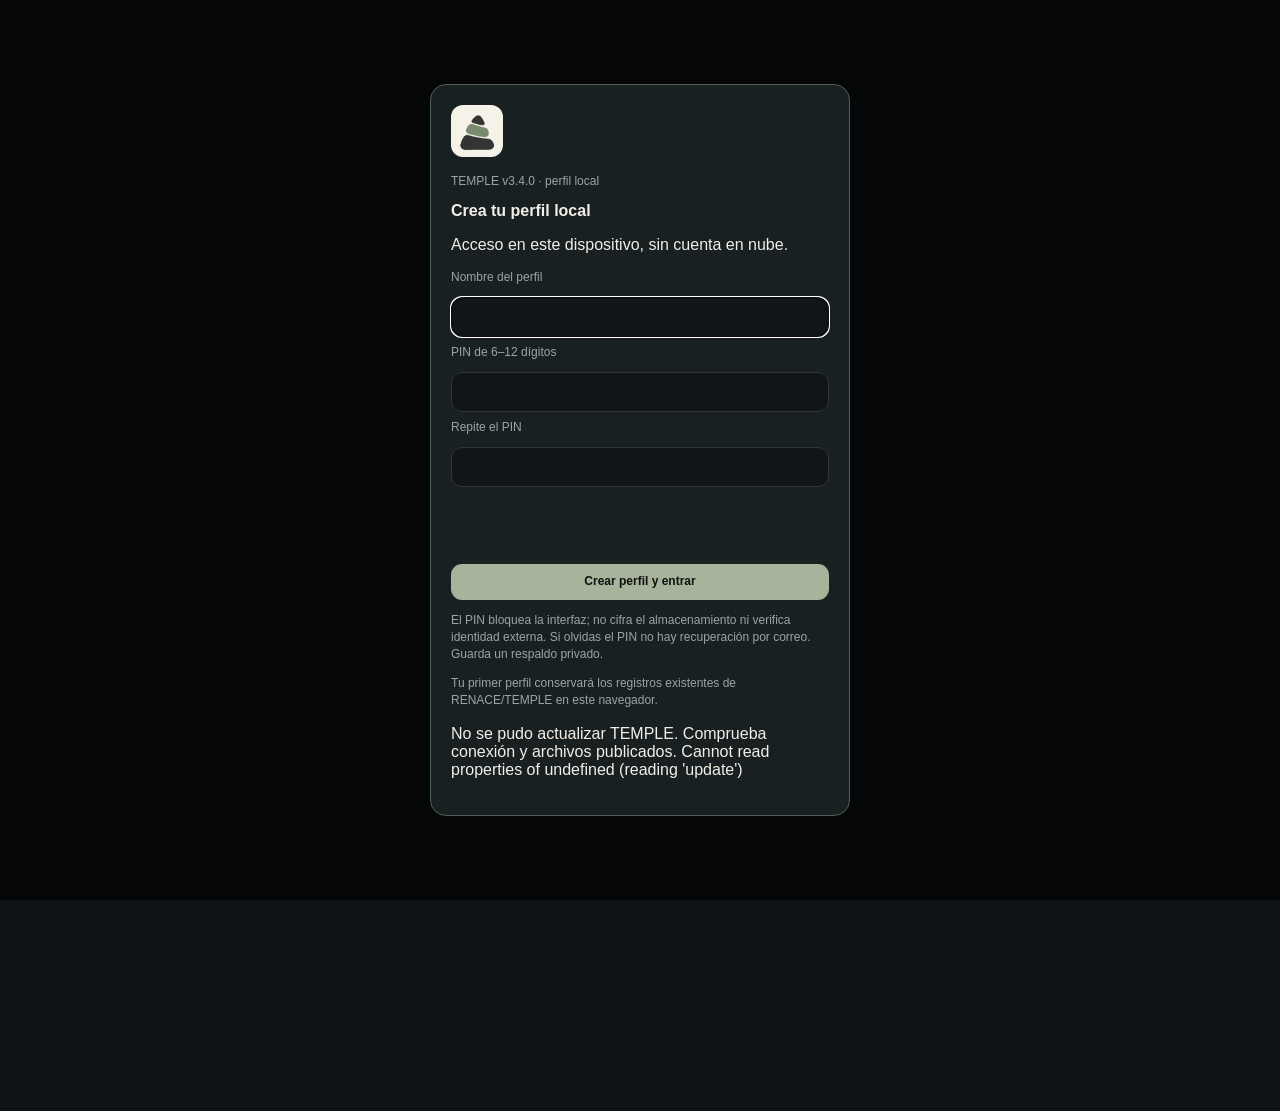
<file: index.html>
<!doctype html>
<html lang="es">
<head>
<meta charset="utf-8">
<meta name="temple-build" content="3.4.0">
<meta name="viewport" content="width=device-width, initial-scale=1, viewport-fit=cover">
<meta name="theme-color" content="#101315">
<link rel="manifest" href="manifest.json">
<link rel="apple-touch-icon" href="icon-192.png">
<title>TEMPLE</title>
<style>
:root{
  --bg:#101315;--card:#181c1e;--card2:#202629;--card3:#14181a;--line:#2d3539;
  --txt:#f2efe8;--muted:#99a5aa;--sage:#c8d5c1;--sage2:#9fb39a;--sand:#dfd4c3;
  --blue:#9fb9c8;--warn:#edc875;--bad:#e59b9b;--good:#b8d8b2;
}
*{box-sizing:border-box}
body{margin:0;font-family:-apple-system,BlinkMacSystemFont,"Segoe UI",Roboto,Arial,sans-serif;background:var(--bg);color:var(--txt);padding-bottom:96px}
header{position:sticky;top:0;z-index:20;background:rgba(16,19,21,.95);backdrop-filter:blur(14px);border-bottom:1px solid var(--line);padding:calc(9px + env(safe-area-inset-top)) 14px 9px}
.brand{max-width:920px;margin:auto;display:flex;align-items:center;gap:10px}.brand img{width:42px;height:42px;border-radius:12px}.brand h1{margin:0;font-size:18px;letter-spacing:.5px}.brand p{margin:2px 0 0;color:var(--muted);font-size:11px}
main{max-width:920px;margin:auto;padding:13px}.section{display:none}.section.active{display:block}
.card{background:var(--card);border:1px solid var(--line);border-radius:18px;padding:14px;margin-bottom:12px}
.subcard{background:var(--card2);border-radius:14px;padding:11px;margin:8px 0}
h2{font-size:16px;margin:0 0 10px}h3{font-size:14px;margin:10px 0 8px}.small{font-size:12px;color:var(--muted);line-height:1.42}
.grid2{display:grid;grid-template-columns:1fr 1fr;gap:9px}.grid3{display:grid;grid-template-columns:repeat(3,1fr);gap:8px}.grid4{display:grid;grid-template-columns:repeat(2,1fr);gap:8px}
.metric{background:var(--card2);border-radius:14px;padding:10px;min-height:72px}.metric b{display:block;font-size:18px;margin-top:3px}.metric span:last-child{font-size:10px;color:var(--muted)}
.row{display:flex;gap:8px;align-items:end}.row>*{flex:1}
label{display:block;color:var(--muted);font-size:12px;margin-bottom:5px}
input,select,textarea,button{font:inherit}input,select,textarea{width:100%;background:#111517;color:var(--txt);border:1px solid var(--line);border-radius:11px;padding:10px}textarea{min-height:68px}
button{border:0;border-radius:11px;padding:10px 12px;background:var(--sage);color:#111;font-weight:700}
button.secondary{background:#272e31;color:var(--txt);border:1px solid var(--line)}button.danger{background:#382324;color:#ffdede}
button.mini{padding:6px 8px;font-size:11px}
.nav{position:fixed;bottom:0;left:0;right:0;z-index:30;display:grid;grid-template-columns:repeat(5,1fr);background:rgba(16,19,21,.97);backdrop-filter:blur(14px);border-top:1px solid var(--line);padding:7px 6px calc(8px + env(safe-area-inset-bottom))}
.nav button{background:transparent;color:var(--muted);font-size:11px;padding:7px 2px}.nav button.active{color:var(--txt)}
.ringwrap{display:grid;grid-template-columns:145px 1fr;gap:14px;align-items:center}
.ring{width:140px;height:140px;border-radius:50%;display:grid;place-items:center;background:conic-gradient(var(--sage) 0deg,#2b3235 0deg);position:relative}.ring:after{content:"";position:absolute;inset:14px;border-radius:50%;background:var(--card)}.ring .inside{z-index:1;text-align:center}.ring .inside b{display:block;font-size:28px}.ring .inside span{font-size:10px;color:var(--muted)}
.kpi{margin:8px 0}.kpihead{display:flex;justify-content:space-between;font-size:12px;margin-bottom:4px}.bar{height:8px;border-radius:999px;background:#2b3235;overflow:hidden}.bar>div{height:100%;width:0;background:var(--sage)}
.check{display:flex;gap:9px;align-items:flex-start;background:var(--card2);border-radius:12px;padding:10px;margin:7px 0}.check input{width:22px;height:22px;flex:0 0 auto;margin:0}.check span{font-size:13px;line-height:1.35}
.notice{padding:10px;border-radius:12px;background:#2a2418;border:1px solid #5b4a2a;color:#ffe1a2;font-size:12px;line-height:1.35}.ok{padding:10px;border-radius:12px;background:#1c2a20;border:1px solid #35533c;color:#daf4d8;font-size:12px}.bad{padding:10px;border-radius:12px;background:#301e20;border:1px solid #653b3f;color:#ffd3d3;font-size:12px}
.foodrow,.histrow{display:grid;grid-template-columns:1fr auto auto;gap:8px;align-items:center;padding:9px 0;border-bottom:1px solid var(--line);font-size:13px}.foodrow small{color:var(--muted)}.trash{background:#2f2022;color:#f0b7b7;padding:6px 8px}
table{width:100%;border-collapse:collapse;font-size:12px}th,td{padding:8px 6px;border-bottom:1px solid var(--line);text-align:left;vertical-align:top}
canvas{width:100%;height:190px;background:#111517;border-radius:12px}
.timer{font-size:34px;font-weight:800;letter-spacing:1px;text-align:center;padding:8px}.timerBtns{display:grid;grid-template-columns:repeat(4,1fr);gap:6px}
.setrow{display:grid;grid-template-columns:1fr 1fr 1fr auto;gap:6px;align-items:center;margin:6px 0}.setrow input{padding:8px}.setrow button{padding:7px 8px}
.weekgrid{display:grid;grid-template-columns:repeat(7,1fr);gap:5px}.daydot{background:var(--card2);border:1px solid var(--line);border-radius:11px;padding:8px 4px;text-align:center}.daydot b{display:block;font-size:12px}.daydot span{font-size:10px;color:var(--muted)}.daydot.good{border-color:#507058}.daydot.mid{border-color:#6f613e}.daydot.low{border-color:#6d4043}
.planweek{display:flex;gap:6px;overflow:auto;padding-bottom:4px}.weekchip{min-width:58px;background:#22282b;border:1px solid var(--line);border-radius:11px;padding:8px;text-align:center;font-size:11px}.weekchip.active{background:#303b33;border-color:#58705c}
.photoGrid{display:grid;grid-template-columns:repeat(3,1fr);gap:8px}.photoCard{background:var(--card2);border-radius:12px;padding:8px;text-align:center}.photoCard img{width:100%;aspect-ratio:3/4;object-fit:cover;border-radius:9px;background:#101315}.photoCard span{font-size:10px;color:var(--muted)}
.reportbox{white-space:pre-line;font-size:13px;line-height:1.5}
.pill{display:inline-block;border-radius:999px;background:#2c342f;color:#dce8d8;padding:4px 8px;font-size:10px}
@media(min-width:760px){main{padding:18px}.grid4{grid-template-columns:repeat(4,1fr)}}
</style>
<link rel="stylesheet" href="experience.css?v=3.4.0"><link rel="icon" href="icon-192.png"><link rel="stylesheet" href="account-history.css?v=3.4.0"><link rel="stylesheet" href="anatomy.css?v=3.4.0"><link rel="stylesheet" href="temple340.css?v=3.4.0"></head>
<body class="auth-pending" data-temple-build="3.4.0">
<header><div class="brand"><img src="logo.png"><div><h1>TEMPLE</h1><p>Fortaleza que se construye cada día</p></div></div></header>

<main><section class="datebar"><label for="entryDate">Fecha de registro</label><input id="entryDate" type="date" onchange="changeEntryDate(this.value)"><button onclick="changeEntryDate(isoToday())">Hoy</button><span id="dateContext"></span></section><div id="statusMessage" role="status" aria-live="polite"></div>
<!-- HOY -->
<section id="hoy" class="section active">
  <div class="card">
    <div class="ringwrap">
      <div class="ring" id="mainRing"><div class="inside"><b id="dayPct">0%</b><span>cumplimiento</span></div></div>
      <div>
        <h2>Determinación</h2><p id="determinationLevel"></p>
        <div class="kpi"><div class="kpihead"><span>Nutrición</span><span id="nutritionPctTxt">0%</span></div><div class="bar"><div id="nutritionBar"></div></div></div>
        <div class="kpi"><div class="kpihead"><span>Suplementos</span><span id="suppPctTxt">0%</span></div><div class="bar"><div id="suppBar"></div></div></div>
        <div class="kpi"><div class="kpihead"><span>Entrenamiento</span><span id="trainPctTxt">0%</span></div><div class="bar"><div id="trainBar"></div></div></div>
      </div>
    </div>
  </div>

  <div class="grid4">
    <div class="metric"><span class="small">Calorías</span><b id="todayKcal">0</b><span id="todayKcalGoal">/ objetivo</span></div>
    <div class="metric"><span class="small">Proteína</span><b id="todayProtein">0 g</b><span id="todayProteinGoal">/ objetivo</span></div>
    <div class="metric"><span class="small">Sueño</span><b id="todaySleep">—</b><span id="sleepGoalTxt">objetivo</span></div>
    <div class="metric"><span class="small">Agua</span><b id="todayWater">—</b><span id="waterGoalTxt">objetivo</span></div>
  </div>

  <div class="card" style="margin-top:12px">
    <h2>Semana actual</h2>
    <div id="weekDots" class="weekgrid"></div>
    <p id="streakTxt" class="small"></p>
  </div>

  <div class="card">
    <h2>Highlights de la semana</h2>
    <div id="todayAdvice" class="reportbox small">Registra datos para construir tu lectura diaria.</div>
  </div>

  <div class="card">
    <h2>Informe semanal</h2>
    <button onclick="generateWeeklyReport()">Actualizar highlights semanales</button>
    <div id="weeklyReport" class="reportbox" style="margin-top:10px"></div>
  </div>
</section>

<!-- COMIDA -->
<section id="comida" class="section">
  <div class="card">
    <h2>Recuperación e hidratación</h2>
    <div class="grid2">
      <div><label>Horas de sueño</label><select id="sleepHours"><option value="">Sin registrar</option><option value="3">3.0</option><option value="3.5">3.5</option><option value="4">4.0</option><option value="4.5">4.5</option><option value="5">5.0</option><option value="5.5">5.5</option><option value="6">6.0</option><option value="6.5">6.5</option><option value="7">7.0</option><option value="7.5">7.5</option><option value="8">8.0</option><option value="8.5">8.5</option><option value="9">9.0</option><option value="9.5">9.5</option><option value="10">10.0</option><option value="10.5">10.5</option><option value="11">11.0</option><option value="11.5">11.5</option><option value="12">12.0</option></select></div>
      <div><label>Agua ingerida (L)</label><select id="waterLiters"><option value="">Sin registrar</option><option value="0">0.0</option><option value="0.5">0.5</option><option value="1">1.0</option><option value="1.5">1.5</option><option value="2">2.0</option><option value="2.5">2.5</option><option value="3">3.0</option><option value="3.5">3.5</option><option value="4">4.0</option><option value="4.5">4.5</option><option value="5">5.0</option><option value="5.5">5.5</option><option value="6">6.0</option></select></div>
    </div>
    <button style="margin-top:10px" onclick="saveBasics()">Guardar</button>
  </div>

  <div class="card">
    <h2>Tu Alimentación diaria</h2>
    <div class="row">
      <div><label>Alimento</label><select id="foodSelect" onchange="syncFood()"></select></div>
      <div><label>Cantidad</label><select id="foodQty"></select><label>Unidad</label><select id="foodUnit" onchange="updateQuantities()"></select></div>
    </div>
    <div class="row" style="margin-top:8px">
      <div><label>Comida</label><select id="mealType"><option>Desayuno</option><option>Almuerzo</option><option>Colación</option><option>Cena</option></select></div>
      <div><label>Nombre personalizado</label><input id="customFoodName" placeholder="Opcional"></div>
    </div>
    <div class="grid4" style="margin-top:8px">
      <div><label>Kcal /100</label><input id="foodKcal100" type="number"></div>
      <div><label>Prot. /100</label><input id="foodProt100" type="number" step="0.1"></div>
      <div><label>Carb. /100</label><input id="foodCarb100" type="number" step="0.1"></div>
      <div><label>Grasa /100</label><input id="foodFat100" type="number" step="0.1"></div>
    </div>
    <button style="margin-top:10px" onclick="addFood()">Agregar ingesta</button>
    <p class="small">En productos envasados, usa los datos de la etiqueta. Las cifras precargadas son referencias generales.</p>
  </div>

  <div class="card">
    <h2>Macros del día</h2>
    <div class="grid4">
      <div class="metric"><span>kcal</span><b id="macroKcal">0</b><span id="macroKcalGoal"></span></div>
      <div class="metric"><span>proteína</span><b id="macroProtein">0 g</b><span id="macroProteinGoal"></span></div>
      <div class="metric"><span>carbohidratos</span><b id="macroCarbs">0 g</b><span id="macroCarbsGoal"></span></div>
      <div class="metric"><span>grasas</span><b id="macroFat">0 g</b><span id="macroFatGoal"></span></div>
    </div>
    <div id="foodList" style="margin-top:8px"></div>
  </div>

  <div class="card">
    <h2>Menú semanal sugerido</h2>
    <div class="row">
      <div><label>Tipo de día</label><select id="menuDayType"><option value="auto">Según sesión elegida</option><option value="train">Entrenamiento</option><option value="rest">Descanso</option></select></div>
      <div><label>Preferencia</label><select id="menuPreference"><option value="balanced">Balanceado</option><option value="simple">Muy simple</option><option value="portable">Portable / trabajo</option></select></div>
    </div>
    <button style="margin-top:10px" onclick="generateMenu()">Generar menú diario</button>
    <div id="menuOutput" class="reportbox" style="margin-top:10px"></div>
  </div>

  <div class="card"><h2>Mis suplementos</h2><div id="supplementForm"></div><div id="supplementList"></div></div></section>

<!-- ENTRENO -->
<section id="entreno" class="section">
  <div class="card">
    <h2>Programa 12 semanas</h2>
    <div id="planWeeks" class="planweek"></div>
    <div id="weekPlanInfo" class="small" style="margin-top:8px"></div>
  </div>

  <div class="card">
    <h2>Sesión del día elegido</h2>
    <div class="row">
      <div><label>Sesión</label><select id="workoutSelect" onchange="changeWorkout()">
        <option value="">Descanso / movilidad</option>
        <option value="A">A · Pecho + tríceps</option>
        <option value="B">B · Piernas + abdomen</option>
        <option value="C">C · Espalda + bíceps</option>
        <option value="D">D · Pecho + brazos + piernas</option>
      </select></div>
      <div><label>Horario</label><select id="trainingTime" onchange="changeWorkout()"><option value="am">07:00–09:00</option><option value="mid">11:00–12:00</option><option value="custom">Personalizado</option><option value="pm">20:00–21:00</option></select></div>
    </div>
    <div id="caffeineNote" class="ok" style="margin-top:9px"></div>
  </div>

  <div class="card">
    <h2>Cronómetro de descanso</h2>
    <div class="timer" id="timerTxt">01:30</div>
    <div class="timerBtns"><label for="restDuration">Descanso</label><select id="restDuration" onchange="setTimer(+this.value)"><option value="15">15 s</option><option value="20">20 s</option><option value="25">25 s</option><option value="30">30 s</option><option value="35">35 s</option><option value="40">40 s</option><option value="45">45 s</option><option value="50">50 s</option><option value="55">55 s</option><option value="60">60 s</option></select>
      <button class="secondary mini" onclick="setTimer(45)">45 s</button><button class="secondary mini" onclick="setTimer(60)">60 s</button>
      <button class="secondary mini" onclick="setTimer(15)">15 s</button>
      <button class="secondary mini" onclick="setTimer(30)">30 s</button>
      <button class="mini" onclick="toggleTimer()" id="timerBtn">Iniciar</button>
    </div>
  </div>

  <div class="card">
    <h2>Registro de ejercicios</h2>
    <div id="workoutLog"></div>
    <button onclick="saveWorkout()">Guardar sesión</button>
  </div>

  <div class="card">
    <h2>Fin de sesión</h2><div id="discomfortList"></div>
    <div class="grid2">
      <div><label>Esfuerzo percibido (1–10)</label><input id="rpe" type="number" min="1" max="10"></div>
      <div id="discomfortControls"></div>
    </div>
    <label style="margin-top:8px">Notas</label><textarea id="trainingNotes"></textarea>
    <div id="sessionStats" class="small" style="margin-top:8px"></div>
  </div>
</section>

<!-- PROGRESO -->
<section id="progreso" class="section">
  <div class="card">
    <h2>Medidas corporales</h2>
    <div class="grid2">
      <div><label>Peso (kg)</label><input id="mWeight" type="number" step="0.1"></div>
      <div><label>Abdomen (cm)</label><input id="mAbdomen" type="number" step="0.1"></div>
      <div><label>Pecho (cm)</label><input id="mChest" type="number" step="0.1"></div>
      <div><label>Brazo (cm)</label><input id="mArm" type="number" step="0.1"></div>
      <div><label>Cuádriceps (cm)</label><input id="mQuad" type="number" step="0.1"></div>
      <div><label>Pantorrilla (cm)</label><input id="mCalf" type="number" step="0.1"></div>
    </div>
    <button style="margin-top:10px" onclick="addMeasurement()">Guardar medición</button>
  </div>

  <div class="card">
    <h2>Gráfico corporal</h2>
    <select id="chartMetric" onchange="renderProgress()">
      <option value="abdomen">Abdomen</option><option value="chest">Pecho</option><option value="arm">Brazo</option>
      <option value="quad">Cuádriceps</option><option value="calf">Pantorrilla</option><option value="weight">Peso</option>
    </select>
    <canvas id="chart" width="760" height="220" style="margin-top:8px"></canvas>
    <div id="trendText" class="small" style="margin-top:8px"></div>
  </div>

  <div class="card">
    <h2>Fotos de progreso</h2>
    <p class="small">Se guardan únicamente en el navegador del dispositivo mediante IndexedDB. Usa condiciones similares de luz y postura.</p>
    <div class="grid3">
      <div><label>Frente</label><input type="file" accept="image/*" id="photoFront"></div>
      <div><label>Perfil</label><input type="file" accept="image/*" id="photoSide"></div>
      <div><label>Espalda</label><input type="file" accept="image/*" id="photoBack"></div>
    </div>
    <button style="margin-top:10px" onclick="savePhotos()">Guardar fotos de hoy</button>
    <div id="photoGallery" class="photoGrid" style="margin-top:10px"></div>
  </div>

  <div class="card">
    <h2>Historial de medidas</h2><div id="measureHistory"></div>
  </div>
</section>

<!-- DATOS -->
<section id="datos" class="section">
  <div class="card">
    <h2>Tu perfil</h2><p id="onboardingMessage">Completa tu perfil para personalizar tus objetivos.</p><div id="profileExtra" class="grid2"></div>
    <div class="grid2">
      <div><label>Peso base (kg)</label><input id="pWeight" type="number" step="0.1"></div>
      <div><label>Altura (cm)</label><input id="pHeight" type="number"></div>
      <div><label>Hora de despertar</label><input id="pWake" type="time"></div>
      <div><label>Hora de dormir</label><input id="pSleep" type="time"></div>
    </div>
    <label style="margin-top:8px">Objetivo</label><select id="pGoal"><option>Recomposición corporal</option><option>Perder grasa</option><option>Ganar masa muscular</option><option>Aumentar fuerza</option><option>Mejorar condición física</option><option>Mantener peso</option><option>Mejorar hábitos</option></select>
  </div>

  <div class="card">
    <h2>Metas nutricionales</h2>
    <div class="grid2">
      <div><label>Kcal entreno</label><input id="pKcalTrain" type="number"></div>
      <div><label>Kcal descanso</label><input id="pKcalRest" type="number"></div>
      <div><label>Proteína (g)</label><input id="pProtein" type="number"></div>
      <div><label>Carbohidratos entreno (g)</label><input id="pCarbTrain" type="number"></div>
      <div><label>Carbohidratos descanso (g)</label><input id="pCarbRest" type="number"></div>
      <div><label>Grasa (g)</label><input id="pFat" type="number"></div>
      <div><label>Agua (L)</label><input id="pWater" type="number" step="0.1"></div>
      <div><label>Sueño (h)</label><input id="pSleepHours" type="number" step="0.25"></div>
    </div>
  </div>

  <div class="card">
    <h2>Preferencias</h2>
    <label>Restricciones alimentarias</label><div id="pRestrictions"></div>
    <label style="margin-top:8px">Alimentos preferidos</label><div id="pPreferredFoods"></div>
    <label style="margin-top:8px">Notas de rutina / viajes</label><div id="travelFields" class="grid2"></div><label>Notas opcionales</label><textarea id="pNotes"></textarea>
    <div class="row" style="margin-top:8px">
      
      <div><label>Semana actual del plan</label><input id="pCurrentWeek" type="number" min="1" max="12"></div>
    </div>
    <button style="margin-top:10px" onclick="saveProfile()">Guardar configuración</button>
  </div>

  <div class="card">
    <h2>Respaldo</h2>
    <div class="row">
      <button onclick="exportData()">Exportar JSON</button>
      <button class="secondary" onclick="document.getElementById('importFile').click()">Importar JSON</button>
    </div>
    <input id="importFile" type="file" accept=".json" style="display:none" onchange="importData(event)">
    <button class="danger" style="margin-top:10px;width:100%" onclick="resetData()">Borrar datos locales</button>
    <p class="small">Las fotos no se incluyen en el JSON para mantener el respaldo ligero. Los datos del perfil y registros sí.</p>
  </div>
</section>
</main><footer><span>© <span id="copyrightYear"></span> TEMPLE · <span id="appVersion"></span></span><div><button onclick="openSupport('contact')">Contáctanos</button><button onclick="openSupport('help')">Atención al cliente</button><button onclick="openSupport('privacy')">Privacidad</button></div></footer><dialog id="supportDialog"><div id="supportContent"></div><button onclick="closeSupport()">Cerrar</button></dialog>

<div class="nav">
  <button class="active" data-tab="hoy">Mi Progreso</button>
  <button data-tab="comida">Comida</button>
  <button data-tab="entreno">Entreno</button>
  <button data-tab="progreso">Progreso</button>
  <button data-tab="datos">Mi Temple</button>
</div>

<dialog id="identityDialog" aria-labelledby="identityTitle"></dialog><dialog id="exerciseDialog"><div id="exerciseDetail"></div><button onclick="document.getElementById('exerciseDialog').close()">Cerrar guía</button></dialog><script src="config.js?v=3.4.0"></script><script src="core.js?v=3.4.0"></script><script src="app.js?v=3.4.0"></script><script src="upgrade.js?v=3.4.0"></script><script src="experience.js?v=3.4.0"></script><script src="media-data.js?v=3.4.0"></script><script src="library.js?v=3.4.0"></script><script src="anatomy-data.js?v=3.4.0"></script><script src="anatomy.js?v=3.4.0"></script><script src="account-history.js?v=3.4.0"></script><script src="identity.js?v=3.4.0"></script><script src="feedback.js?v=3.4.0"></script><script src="temple340.js?v=3.4.0"></script><script src="bootstrap.js?v=3.4.0"></script><script src="updates.js?v=3.4.0"></script></body></html>
</file>
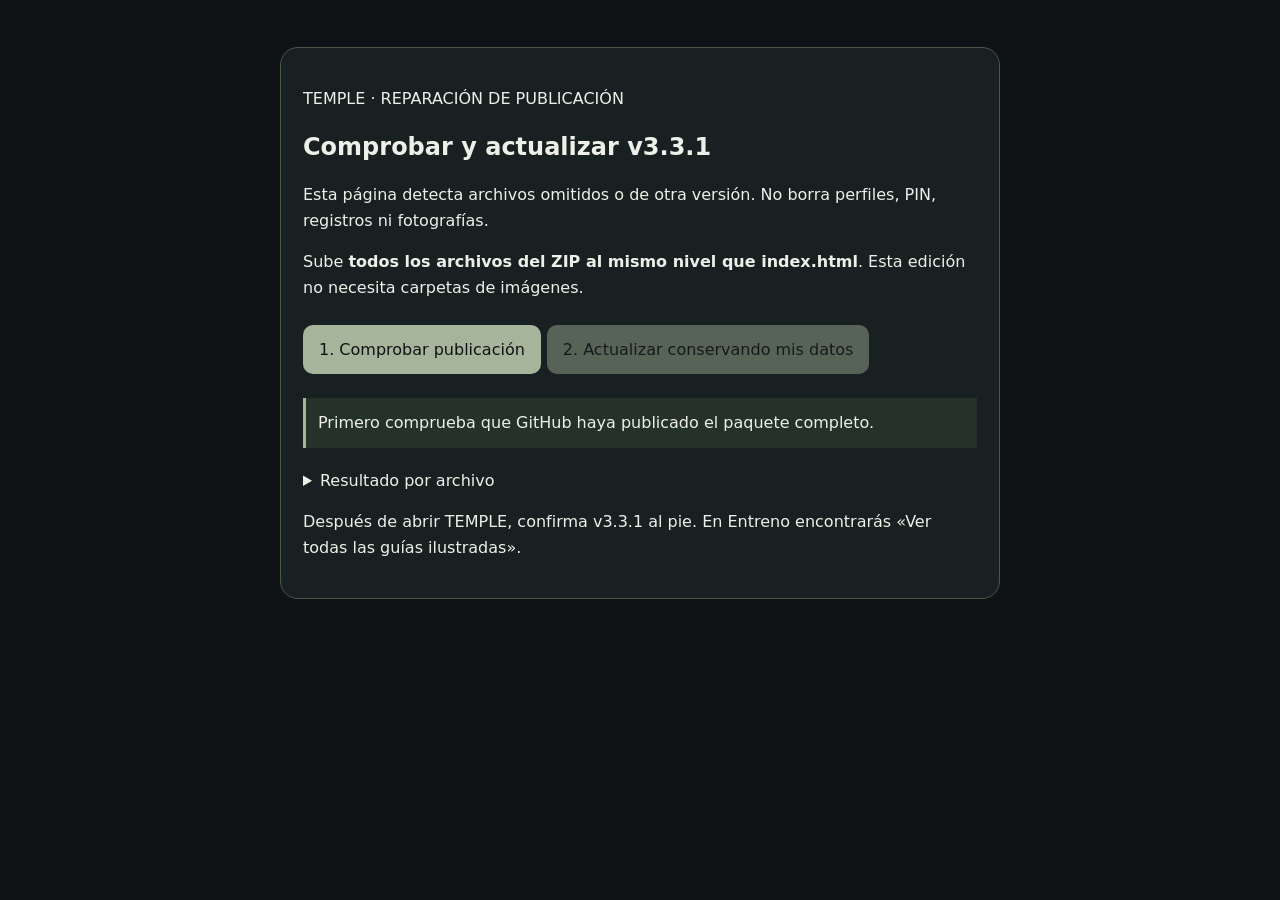
<file: actualizar-3.3.1.html>
<!doctype html><html lang="es"><head><meta charset="utf-8"><meta name="viewport" content="width=device-width,initial-scale=1"><meta name="temple-build" content="3.3.1"><title>Comprobar y actualizar TEMPLE 3.3.1</title><style>*{box-sizing:border-box}body{margin:0;padding:20px;background:#101315;color:#edf0e8;font:16px system-ui;line-height:1.6}main{max-width:720px;margin:3vh auto;padding:22px;border:1px solid #485746;border-radius:18px;background:#192021}h1{font-size:24px}button,a{display:inline-block;padding:12px 16px;border:0;border-radius:10px;margin:8px 6px 8px 0;background:#a5b49a;color:#101315;font:inherit;cursor:pointer}button:active{filter:brightness(1.3)}button:disabled{opacity:.45;cursor:wait}[hidden]{display:none!important}#status{padding:12px;border-left:3px solid #a5b49a;background:#243229}li{overflow-wrap:anywhere;padding:4px 0;font-size:13px}.good{color:#bddeb2}.bad{color:#ffb8ac}details{margin-top:20px}</style></head><body><main><p>TEMPLE · REPARACIÓN DE PUBLICACIÓN</p><h1>Comprobar y actualizar v3.3.1</h1><p>Esta página detecta archivos omitidos o de otra versión. No borra perfiles, PIN, registros ni fotografías.</p><p>Sube <strong>todos los archivos del ZIP al mismo nivel que index.html</strong>. Esta edición no necesita carpetas de imágenes.</p><button id="check">1. Comprobar publicación</button><button id="update" disabled>2. Actualizar conservando mis datos</button><p id="status" role="status" aria-live="polite">Primero comprueba que GitHub haya publicado el paquete completo.</p><a id="openApp" href="./?temple-release=3.3.1" hidden>3. Abrir TEMPLE actualizado</a><details><summary>Resultado por archivo</summary><ul id="results"></ul></details><p>Después de abrir TEMPLE, confirma v3.3.1 al pie. En Entreno encontrarás «Ver todas las guías ilustradas».</p></main><script src="release-check.js?v=3.3.1"></script></body></html>
</file>
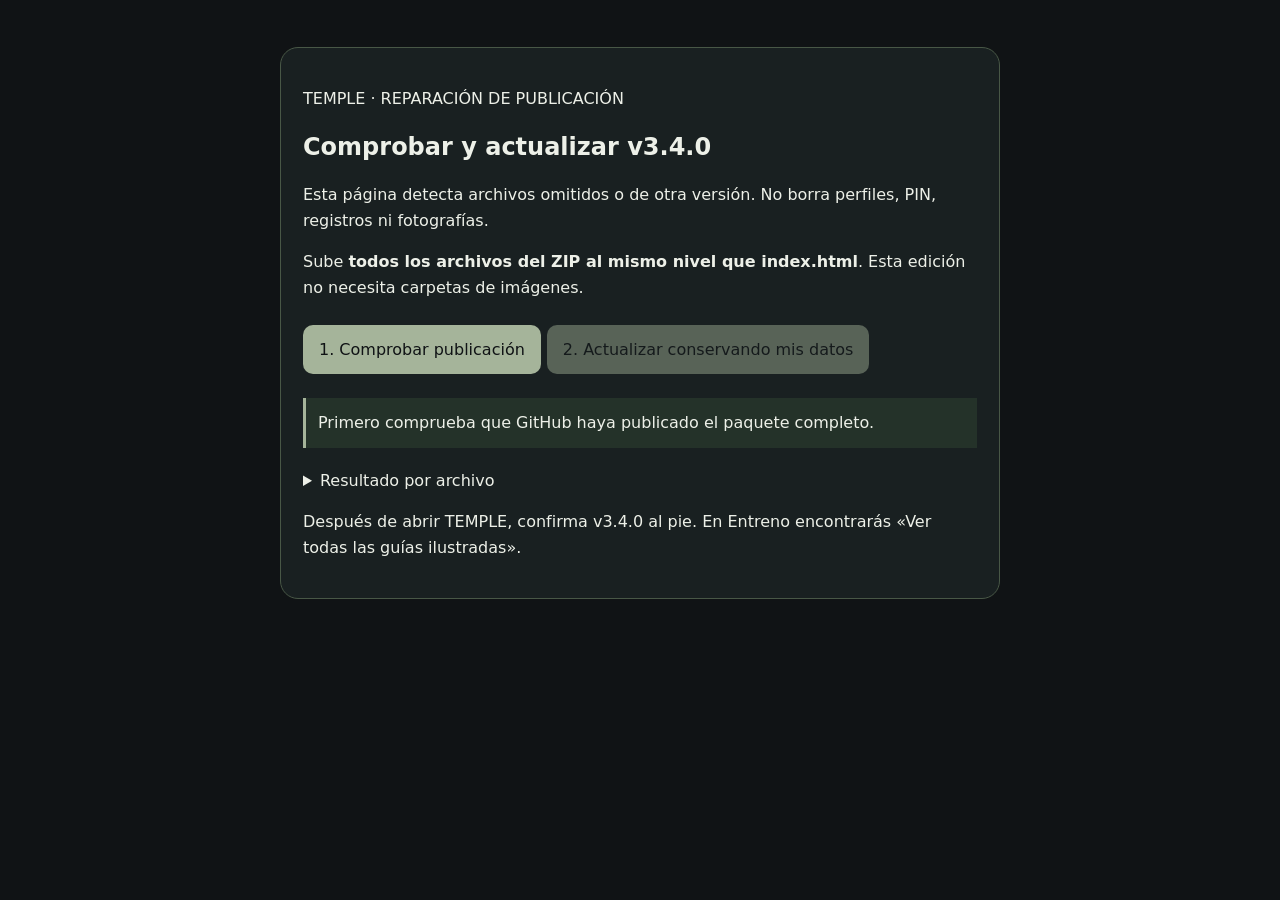
<file: actualizar-3.4.0.html>
<!doctype html><html lang="es"><head><meta charset="utf-8"><meta name="viewport" content="width=device-width,initial-scale=1"><meta name="temple-build" content="3.4.0"><title>Comprobar y actualizar TEMPLE 3.4.0</title><style>*{box-sizing:border-box}body{margin:0;padding:20px;background:#101315;color:#edf0e8;font:16px system-ui;line-height:1.6}main{max-width:720px;margin:3vh auto;padding:22px;border:1px solid #485746;border-radius:18px;background:#192021}h1{font-size:24px}button,a{display:inline-block;padding:12px 16px;border:0;border-radius:10px;margin:8px 6px 8px 0;background:#a5b49a;color:#101315;font:inherit;cursor:pointer}button:active{filter:brightness(1.3)}button:disabled{opacity:.45;cursor:wait}[hidden]{display:none!important}#status{padding:12px;border-left:3px solid #a5b49a;background:#243229}li{overflow-wrap:anywhere;padding:4px 0;font-size:13px}.good{color:#bddeb2}.bad{color:#ffb8ac}details{margin-top:20px}</style></head><body><main><p>TEMPLE · REPARACIÓN DE PUBLICACIÓN</p><h1>Comprobar y actualizar v3.4.0</h1><p>Esta página detecta archivos omitidos o de otra versión. No borra perfiles, PIN, registros ni fotografías.</p><p>Sube <strong>todos los archivos del ZIP al mismo nivel que index.html</strong>. Esta edición no necesita carpetas de imágenes.</p><button id="check">1. Comprobar publicación</button><button id="update" disabled>2. Actualizar conservando mis datos</button><p id="status" role="status" aria-live="polite">Primero comprueba que GitHub haya publicado el paquete completo.</p><a id="openApp" href="./?temple-release=3.4.0" hidden>3. Abrir TEMPLE actualizado</a><details><summary>Resultado por archivo</summary><ul id="results"></ul></details><p>Después de abrir TEMPLE, confirma v3.4.0 al pie. En Entreno encontrarás «Ver todas las guías ilustradas».</p></main><script src="release-check.js?v=3.4.0"></script></body></html>
</file>
<file: experience.css>
:root{--sage:#a5b49a}button{padding:8px 12px;font-size:12px;line-height:1.3;min-height:36px;width:auto;max-width:100%}.nav button{min-height:44px;padding:8px 4px}input,select,textarea{font-size:16px}.brand img{width:48px;height:48px;object-fit:contain;background:#f7f4eb;border-radius:12px}.brand h1{font-size:22px;letter-spacing:3px}.brand p{font-size:11px}footer{max-width:920px;margin:20px auto 0;padding:18px 16px 95px;color:var(--muted);font-size:11px;border-top:1px solid var(--line)}footer div{display:flex;flex-wrap:wrap;gap:8px;margin-top:10px}footer button{background:transparent;color:var(--muted);border:1px solid var(--line)}#statusMessage:not(:empty){border-left:3px solid var(--sage);padding:9px 12px;margin-bottom:12px;font-size:12px;background:#1c2520}#sDays{display:flex;gap:7px;flex-wrap:wrap;margin:8px 0}#sDays label{display:flex;gap:4px;align-items:center;width:auto;white-space:nowrap;font-size:12px}#sDays input{margin:0;flex-shrink:0}.recoveryGrid,.finishGrid{display:grid;grid-template-columns:repeat(2,minmax(0,1fr));gap:10px}.finishGrid>div{background:#1d2426;padding:10px;border-radius:10px;min-width:0}#discomfortControls{display:contents}#trainingNotes{min-height:68px}.card{padding:13px}.card > summary{display:flex;justify-content:space-between;align-items:center;gap:8px;cursor:pointer;list-style:none;font-size:14px;font-weight:650;min-height:40px}.card > summary:after{content:'−';font-size:20px;color:var(--sage)}.card:not([open]) > summary:after{content:'+'}.card[open] > summary{margin-bottom:10px}.card > summary::-webkit-details-marker{display:none}.sessionSuggestion{border-left:3px solid var(--sage);padding:10px;background:#18241e;margin:12px 0}.cumulative{font-size:12px;color:var(--muted);line-height:1.6}.timerBtns{display:flex;gap:8px;align-items:center;flex-wrap:wrap}.timerBtns select{width:85px;padding:6px}.grid2{gap:10px}dialog{max-width:480px;width:calc(100% - 32px);color:var(--text);background:#192021;border:1px solid #4e6053;border-radius:16px;padding:20px}dialog::backdrop{background:#000a}dialog a{color:var(--sage)}.menuMeal{padding:10px 0;border-bottom:1px solid #39423c}.menuMeal h3{font-size:13px;margin:0 0 5px}.menuMeal p{font-size:12px;margin:5px 0}.actionRow{display:flex;flex-wrap:wrap;gap:8px}#menuOutput{white-space:normal}.finishGrid .notes{grid-column:auto}#globalStats{margin-top:8px}#foodCategory{margin-bottom:8px}.copyright{display:block}@media(max-width:360px){.finishGrid,.recoveryGrid{gap:6px}.finishGrid>div{padding:7px}}@media(prefers-reduced-motion:reduce){*{animation:none!important;transition:none!important}}
</file>
<file: account-history.css>
body.auth-pending>header,body.auth-pending>main,body.auth-pending>footer,body.auth-pending>.nav{visibility:hidden;pointer-events:none}#identityDialog{max-width:420px}#identityDialog form{display:grid;gap:8px}.identityLogo{width:52px;height:52px;background:#f5f2e8;border-radius:12px;object-fit:contain}#identityError{color:#f3ada4;min-height:1em;font-size:12px}.identityBar{display:flex;align-items:center;gap:8px;justify-content:flex-end;font-size:12px;max-width:920px;margin:8px auto 0}.datebar{display:flex;flex-wrap:wrap;gap:8px;align-items:center;background:#1c2521;padding:10px;border-radius:12px;margin-bottom:12px}.datebar label{width:auto;margin:0}.datebar input{width:155px;padding:7px}.datebar span{width:100%;font-size:12px;color:var(--muted)}.editingPast .datebar{border:1px solid #d5b879}#supplementEditorLabel{font-size:12px;color:var(--sage)}.suppHistory{font-size:12px;white-space:pre-line}.exerciseGuide{margin-top:9px;border-top:1px solid #3c4840;padding-top:8px}.exerciseGuide img{width:100%;max-width:300px;height:170px;object-fit:contain;background:#fff;border-radius:8px}.exerciseGuide p{font-size:12px}.exerciseImages{display:flex;gap:8px;flex-wrap:wrap}.exerciseImages img{max-width:100%;width:240px;max-height:300px;object-fit:contain;background:#fff;border-radius:8px}.exerciseCredit{font-size:10px;color:var(--muted)}#exerciseDialog{max-width:640px;max-height:90vh;overflow:auto}
/* 3.2.1: responsive controls and immediate input acknowledgement. */
button,summary{-webkit-tap-highlight-color:rgba(165,180,154,.35);touch-action:manipulation;cursor:pointer;transition:background-color .12s,box-shadow .12s,transform .12s}button:active,button.isPressed{filter:brightness(1.25);box-shadow:0 0 0 3px #d3e4bf;transform:translateY(1px)}button:focus-visible,summary:focus-visible{outline:3px solid #d3e4bf;outline-offset:3px}button:disabled{opacity:.6;cursor:wait}button{white-space:normal;overflow-wrap:anywhere}.row{flex-wrap:wrap}.row>*{min-width:0;flex-basis:120px}.grid2,.grid3,.grid4{grid-template-columns:repeat(2,minmax(0,1fr))}.grid2>*,.grid3>*,.grid4>*,.finishGrid>*,.ringwrap>*{min-width:0}.setrow{grid-template-columns:repeat(3,minmax(0,1fr))}.setrow>span{grid-column:1/-1;font-size:11px}.identityBar{flex-wrap:wrap;justify-content:space-between}.identityBar span{overflow-wrap:anywhere}.identityBar button{flex:0 1 auto}.datebar input{max-width:100%;min-width:0}.datebar button{flex-shrink:0}dialog{color:var(--txt);max-height:85vh;max-height:85dvh;overflow:auto}#identityDialog{margin:auto}#identityDialog>button{margin-top:12px}#identityProgress{min-height:1.3em;margin:0;font-size:13px;color:var(--sage)}.dialogFallback[open]{display:block;position:fixed;inset:4vh 0 auto;z-index:1000;box-shadow:0 0 0 100vmax #000b}#actionFeedback{position:fixed;left:50%;transform:translateX(-50%);bottom:calc(90px + env(safe-area-inset-bottom));z-index:100;max-width:calc(100vw - 24px);width:max-content;padding:10px 14px;border:1px solid #a5b49a;border-radius:12px;background:#243229;color:#fff;font-size:13px;pointer-events:none;box-shadow:0 4px 18px #0008}#actionFeedback:empty{display:none}.auth-pending #actionFeedback{display:none}.nav button.active{background:#2a392f;box-shadow:inset 0 2px #a5b49a}.nav{gap:3px}.nav button{min-width:0;overflow-wrap:normal}
@media(max-width:480px){.ringwrap{grid-template-columns:1fr}.ring{margin:auto}.grid3{grid-template-columns:minmax(0,1fr)}.identityBar{gap:6px}.brand p{max-width:230px}.datebar{align-items:center}.datebar label{flex-basis:100%}.photoGrid{grid-template-columns:repeat(2,minmax(0,1fr))}.weekgrid{gap:3px}.daydot{padding:8px 1px}.daydot b{font-size:11px}header{position:relative}.foodrow,.histrow{grid-template-columns:minmax(0,1fr) auto}.foodrow>*:last-child,.histrow>*:last-child{grid-column:2}.finishGrid{grid-template-columns:repeat(2,minmax(0,1fr))}}
@media(prefers-reduced-motion:reduce){button,summary{transition:none}button:active,button.isPressed{transform:none}}

summary:active{background:#28372d;border-radius:8px}
</file>
<file: anatomy.css>
#exerciseDialog{max-width:850px;width:calc(100% - 24px);max-height:92vh;max-height:92dvh;padding:18px}.anatomyEyebrow{font-size:10px;letter-spacing:1.7px;color:#b1c2a4;margin:0 0 8px}.anatomyGuide h2{font-size:20px;margin:0 0 14px}.anatomyMuscles{font-size:13px;line-height:1.6;margin:0 0 12px}.anatomyLegend{display:flex;flex-wrap:wrap;gap:8px 18px;font-size:11px;margin-bottom:12px}.anatomyLegend span{display:flex;gap:7px;align-items:center}.muscleSwatch{width:12px;height:12px;border-radius:4px;background:#c95d55}.arrowSwatch{color:#a6b495;font-size:21px;font-style:normal}.anatomyZoom{display:flex;align-items:center;gap:12px;font-size:12px}.anatomyZoom select{width:95px;min-height:42px}.anatomyViewport{max-width:100%;max-height:65vh;max-height:65dvh;overflow:auto;background:#f5f2e8;border-radius:12px;overscroll-behavior:contain}.anatomyCanvas{width:100%;min-width:100%;}.anatomyFrame{position:relative;width:100%;aspect-ratio:2 / 1;overflow:hidden;background:#f5f2e8}.anatomyFrame img{display:block;position:absolute;left:0;width:100%;max-width:none;max-height:none;height:auto;margin:0;border:0}.anatomyPhases{display:grid;grid-template-columns:repeat(2,minmax(0,1fr));gap:12px;padding:12px;color:#323e36;background:#eae8dd;font-size:12px;line-height:1.4}.anatomyPhases b{display:block;color:#677b60;font-size:11px;margin-bottom:3px}.anatomyGuide h3{margin-top:18px}.anatomyGuide ol{padding-left:22px;font-size:14px;line-height:1.6}.anatomyGuide li{margin:8px 0}.anatomyNote{padding:10px;border-left:3px solid #a5b49a;background:#253128;font-size:12px;line-height:1.5}.anatomyGuide details{border-top:1px solid #485746;padding:12px 0;margin-top:14px;font-size:12px;line-height:1.6}.anatomyGuide summary{cursor:pointer;font-weight:600;min-height:36px}.anatomyViewport:focus-visible{outline:3px solid #b1c2a4;outline-offset:2px}@media(max-width:480px){#exerciseDialog{padding:14px}.anatomyPhases{padding:10px;gap:10px;font-size:11px}.anatomyGuide h2{font-size:18px}}
.anatomyCatalogue{display:grid;grid-template-columns:repeat(2,minmax(0,1fr));gap:8px}.anatomyCatalogue button{font-size:12px;min-height:44px;text-align:left;background:#2b3b2e;color:#e4ecde;border:1px solid #53684a}.anatomyCatalogueButton{margin-top:12px}.anatomySequence{display:block;font-size:11px;letter-spacing:1px;color:#718468;text-align:center;background:#f5f2e8;padding:4px}.anatomyGuide .allGuides{margin:14px 0 0}

.anatomyCatalogue button{padding:0;overflow:hidden;display:flex;flex-direction:column}.anatomyThumb{display:block;flex-shrink:0;border-radius:8px 8px 0 0}.anatomyCardTitle{padding:10px;display:block;line-height:1.4}
</file>
<file: temple340.css>
[hidden]{display:none!important}#pPreferredFoods{display:block!important;max-height:420px!important;overflow:auto}.foodPreferenceGroup,.equipmentDisclosure{border:1px solid #414740;border-radius:12px;padding:10px;margin:8px 0}.foodPreferenceGroup summary,.equipmentDisclosure summary{cursor:pointer;font-weight:600;min-height:28px}.preferenceChoices{display:grid;grid-template-columns:repeat(2,minmax(0,1fr));gap:8px;padding-top:10px}.preferenceChoices label{overflow-wrap:anywhere}#preferredFoodSearch{margin:8px 0}.measurementNav{display:flex;gap:8px;flex-wrap:wrap;margin:12px 0}.measurementNav button{width:auto;flex:0 1 auto}.measurementNav button[aria-pressed=true]{outline:2px solid #aabea3}#measurementDialog,#premiumDialog{width:min(94vw,680px);max-height:88dvh;overflow:auto}.measurementFrame{position:relative;width:100%;aspect-ratio:1;overflow:hidden;border-radius:14px;background:#f2efe6}.measurementFrame img{position:absolute;width:300%;max-width:none;height:200%;object-fit:fill}.premiumLock{border-color:#aabea3}#pinChangeForm input{max-width:100%;box-sizing:border-box}#pinChangeStatus{min-height:1.4em}#membershipAction,#changePinButton{width:auto}#datos .grid2>*{min-width:0}@media(max-width:420px){.preferenceChoices{grid-template-columns:1fr}}

#measurementDialog,#premiumDialog{max-width:680px}#measurementDialog .measurementFrame{max-width:420px;margin:0 auto}button[onclick^="showExerciseGuide("]::after,button[onclick="showAnatomyCatalogue()"]::after{content:' · Premium';font-size:.8em;opacity:.85}
</file>
